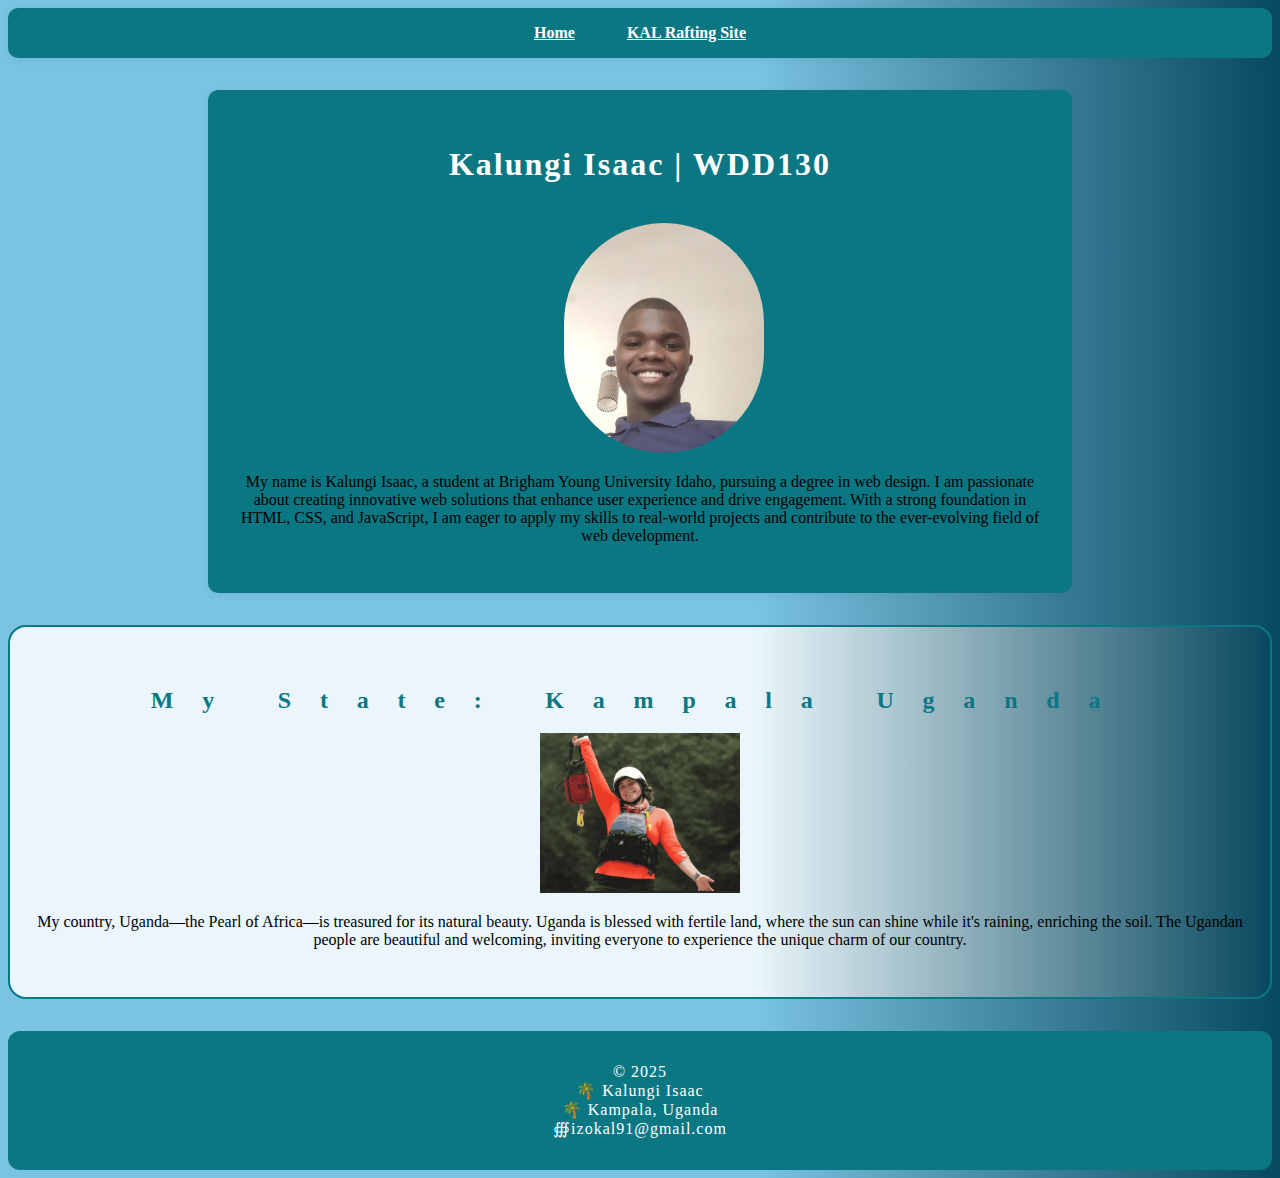
<file: index.html>
<!DOCTYPE html>
<html lang="en-US">
<head>
    <meta charset="UTF-8">
    <meta name="viewport" content="width=device-width, initial-scale=1.0">
    
    <meta name="description" content="Kalungi Isaac's WDD130 homepage with personal background and goals.">
    <meta name="author" content="Kalungi Isaac">

    <title>Kalungi Isaac | WDD130</title>
    <link rel="stylesheet" href="../wwr/styles/style.css">
</head>
<body>
    <header>
        <nav>
            <a href="https://github.com/kalungi256256/wdd130">Home</a>
            <a href="https://kalungi256256.github.io/wdd130/wwr/about.html">KAL Rafting Site</a>
        </nav>
    </header>
    
    <main>
        <h1>Kalungi Isaac | WDD130</h1>
        <img src="../wwr/images/profile.jpg" alt="Profile picture of Kalungi Isaac" width="200" height="220">
        <p>My name is Kalungi Isaac, a student at Brigham Young University Idaho, pursuing a degree in web design. 
            I am passionate about creating innovative web solutions that enhance user experience and drive engagement.
            With a strong foundation in HTML, CSS, and JavaScript, I am eager to apply my skills to real-world projects 
            and contribute to the ever-evolving field of web development.</p>
    </main>  
    <aside>
        <h2>My State: Kampala Uganda</h2>
        <img src="../wwr/images/happyclient.png" alt="Map of Uganda" width="200">
        <p>My country, Uganda—the Pearl of Africa—is treasured for its natural beauty. 
            Uganda is blessed with fertile land, where the sun can shine while it's raining, enriching the soil.
            The Ugandan people are beautiful and welcoming, inviting everyone to experience the unique charm of our country.</p>
    </aside> 
    
    <footer>
        <p>&copy; 2025<br>🌴 Kalungi Isaac<br>🌴 Kampala, Uganda <br> &Cconint;izokal91@gmail.com
        </p>
    </footer>
</body>
</html>
</file>
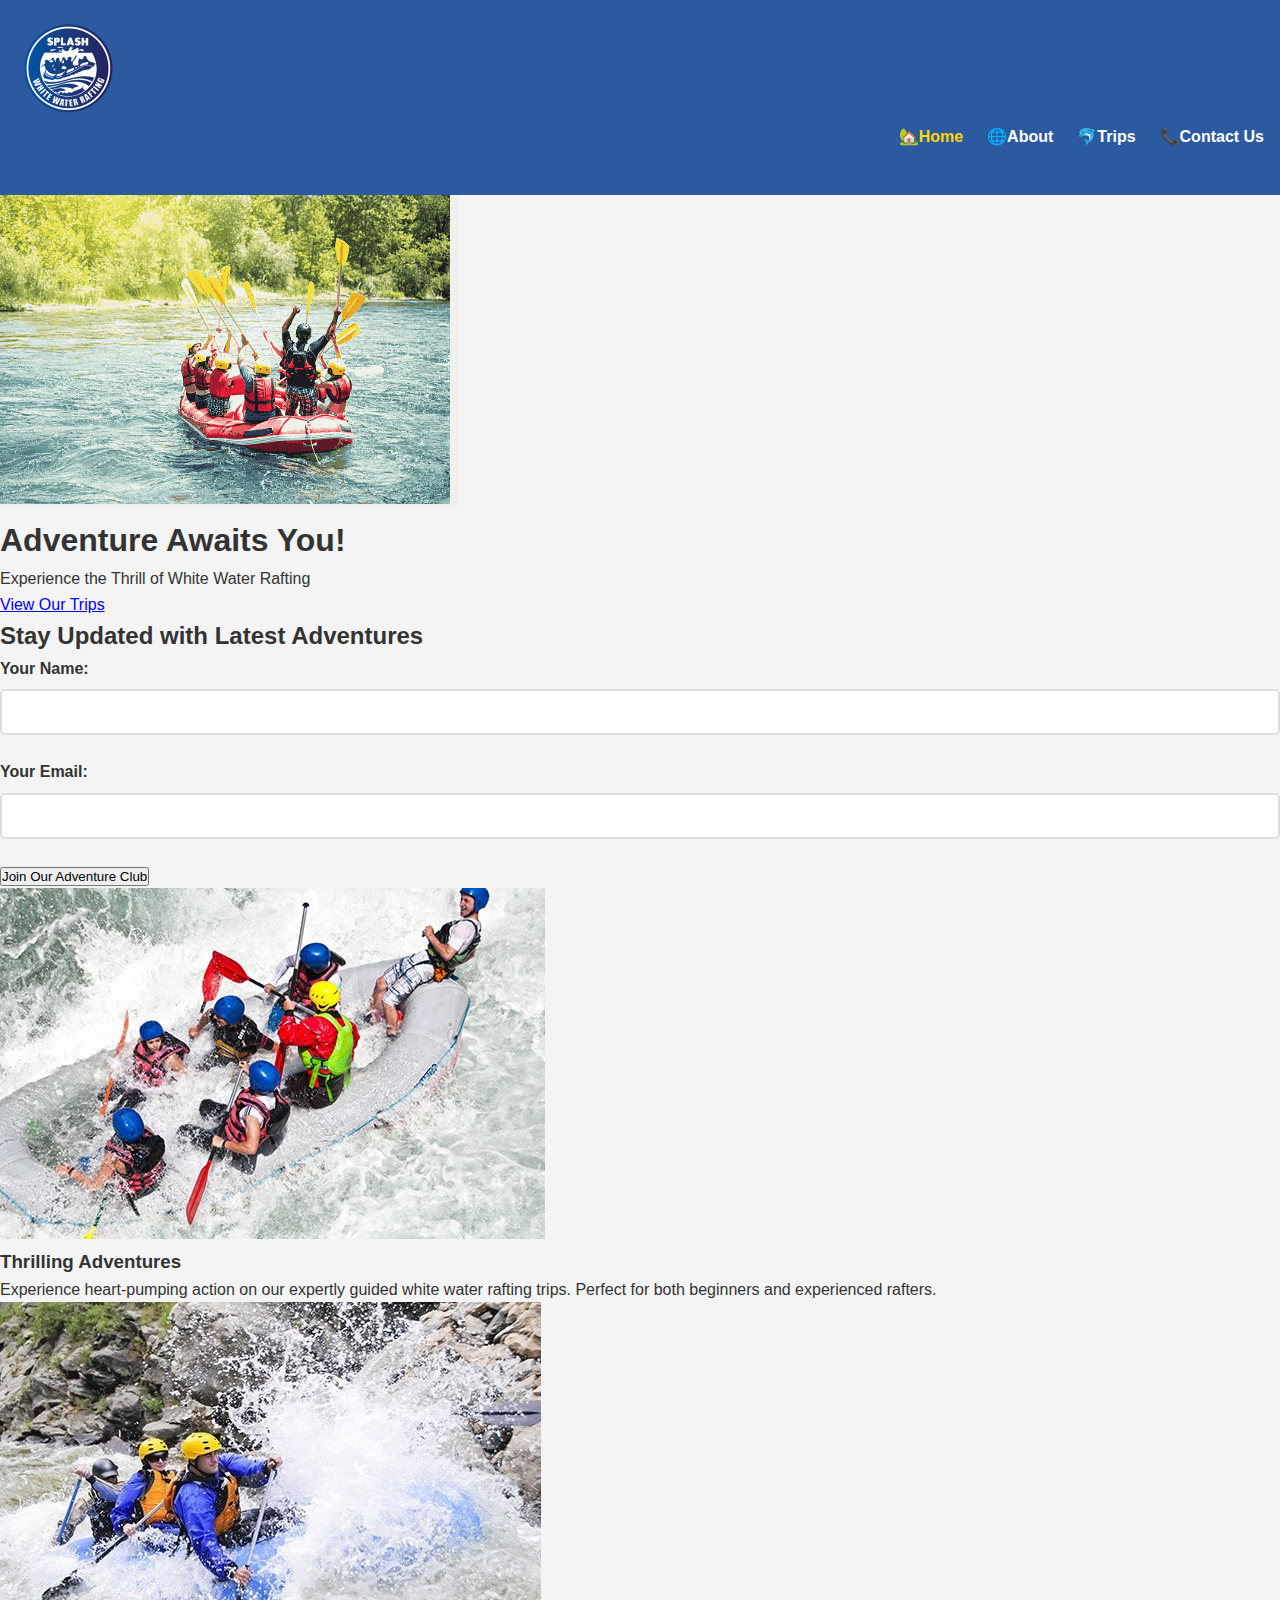
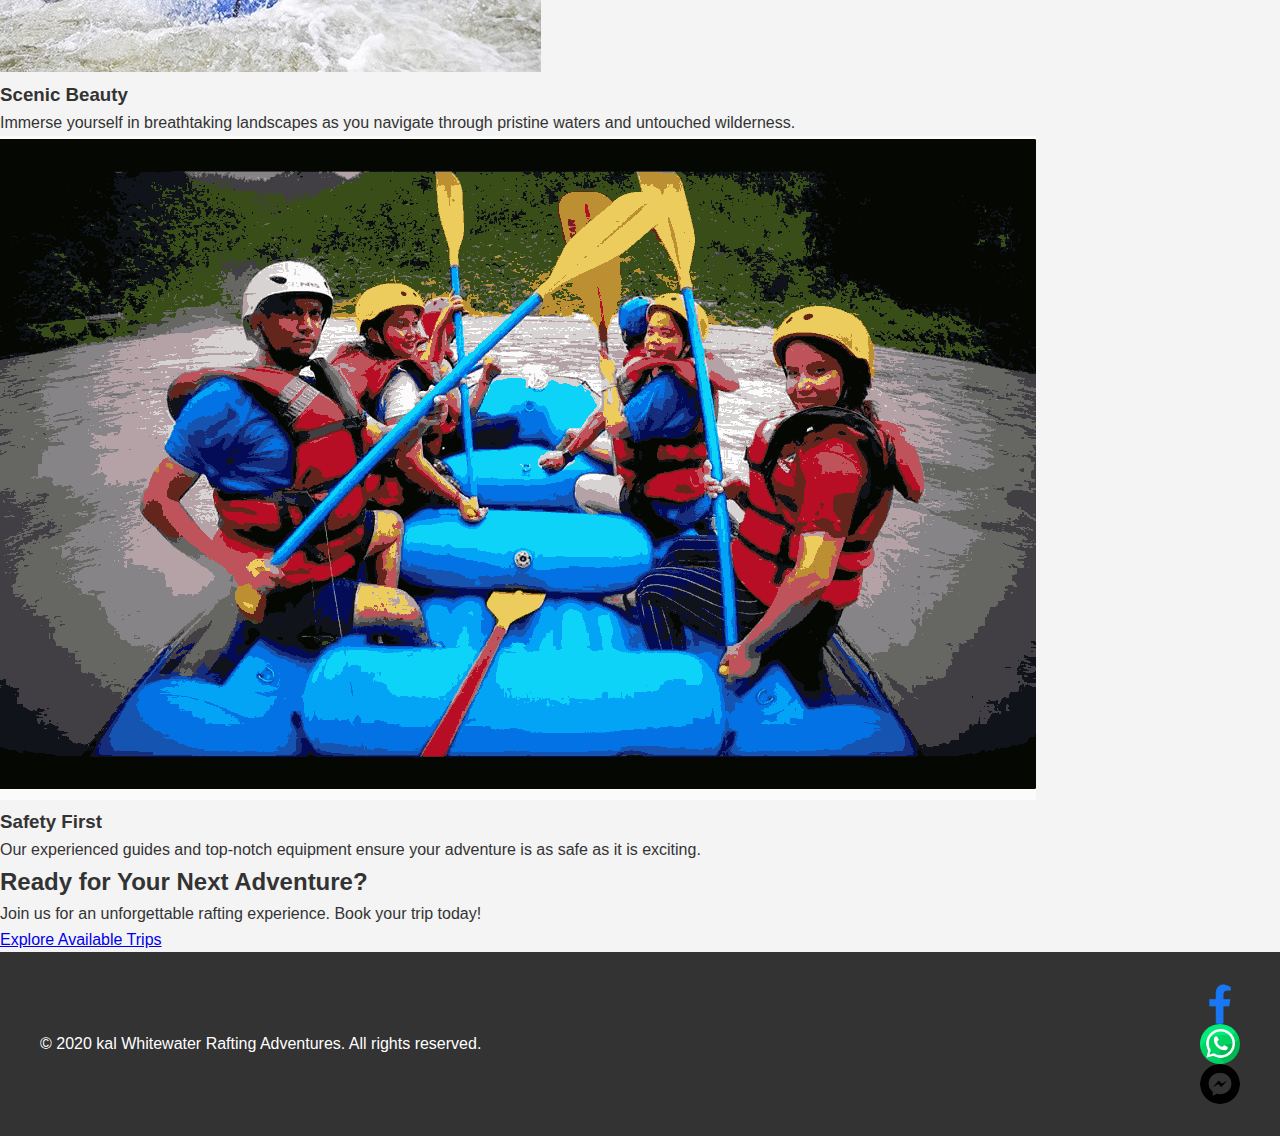
<file: wwr/index.html>
<!DOCTYPE html>
<html lang="en-US">
<head>
    <meta charset="UTF-8">
    <meta name="viewport" content="width=device-width, initial-scale=1.0">
    <meta name="author" content="Kalungi Isaac">
    <meta name="description" content="Experience thrilling white water rafting adventures with Kal White Water Rafting Company. Book your adventure today!">
    <link rel="preconnect" href="https://fonts.googleapis.com">
    <link rel="preconnect" href="https://fonts.gstatic.com" crossorigin>
    <title>Home | Kal White Water Rafting Company</title>
    <link rel="stylesheet" href="../styles/rafting.css">
</head>
<body class="color">
    <header class="again">
        <img src="../wwr/images/logo.png" alt="Rafting Company Logo" class="logo">
        <nav>
             <ul class="list">
                <li><a href="index.html" class="active">🏡Home</a></li>
                <li><a href="about.html">🌐About</a></li>
                <li><a href="trips.html">🐬Trips</a></li>
                <li><a href="contact.html">📞Contact Us</a></li>
            </ul>
        </nav>
    </header>
    
    <main>
        <div class="hero">
            <img src="../wwr/images/zeroraft.png" alt="White Water Rafting Adventure" class="hero-img">
            <div class="hero-overlay">
                <h1>Adventure Awaits You!</h1>
                <p>Experience the Thrill of White Water Rafting</p>
                <a href="trips.html" class="cta-button">View Our Trips</a>
            </div>
        </div>

        <section class="newsletter">
            <h2>Stay Updated with Latest Adventures</h2>
            <form class="signup-form">
                <div class="form-group">
                    <label for="name">Your Name:</label>
                    <input type="text" id="name" name="name" required>
                </div>
                <div class="form-group">
                    <label for="email">Your Email:</label>
                    <input type="email" id="email" name="email" required>
                </div>
                <button type="submit" class="signup-button">Join Our Adventure Club</button>
            </form>
        </section>


        <section class="features-grid">
            <div class="feature">
                <img src="../wwr/images/image1.jpg" alt="Thrilling Rapids">
                <h3>Thrilling Adventures</h3>
                <p>Experience heart-pumping action on our expertly guided white water rafting trips. Perfect for both beginners and experienced rafters.</p>
            </div>
            <div class="feature">
                <img src="../wwr/images/image2.jpg" alt="Scenic Views">
                <h3>Scenic Beauty</h3>
                <p>Immerse yourself in breathtaking landscapes as you navigate through pristine waters and untouched wilderness.</p>
            </div>
            <div class="feature">
                <img src="../wwr/images/safty-first.png" alt="Safety First">
                <h3>Safety First</h3>
                <p>Our experienced guides and top-notch equipment ensure your adventure is as safe as it is exciting.</p>
            </div>
        </section>

        <section class="cta-section">
            <div class="cta-content">
                <h2>Ready for Your Next Adventure?</h2>
                <p>Join us for an unforgettable rafting experience. Book your trip today!</p>
                <a href="trips.html" class="cta-button">Explore Available Trips</a>
            </div>
        </section>
    </main>
    
    <footer>
        <div class="footer-content">
            <div class="footer-left">
                <p>&copy; 2020 kal Whitewater Rafting Adventures. All rights reserved.</p>   
            </div>
            <div class="footer-icons">
                <div class="facebook">
                    <a href="http//facebook.com" aria-label="Visit our Facebook page" class="social-icon facebook">
                        <img src="../wwr/images/facebook.webp" alt="facebook">
                    </a>
                </div>
                <div class="whatsapp">
                     <a href="http//whatsApp.com" aria-label="Contact us on WhatsApp" class="social-icon whatsapp">
                     <img src="../wwr/images/2504957.png" alt="whatsApp">
                </a>
                     
                </div>
                <div class="messenger">
                    <a href="http//messenger.com" aria-label="Message us on Messenger" class="social-icon messenger">
                    <img src="../wwr/images/facebook3.webp" alt="Messenger">
                </a>
                </div>
                     
                
            </div>

        </div>
    </footer>
</body>
</html>
</file>
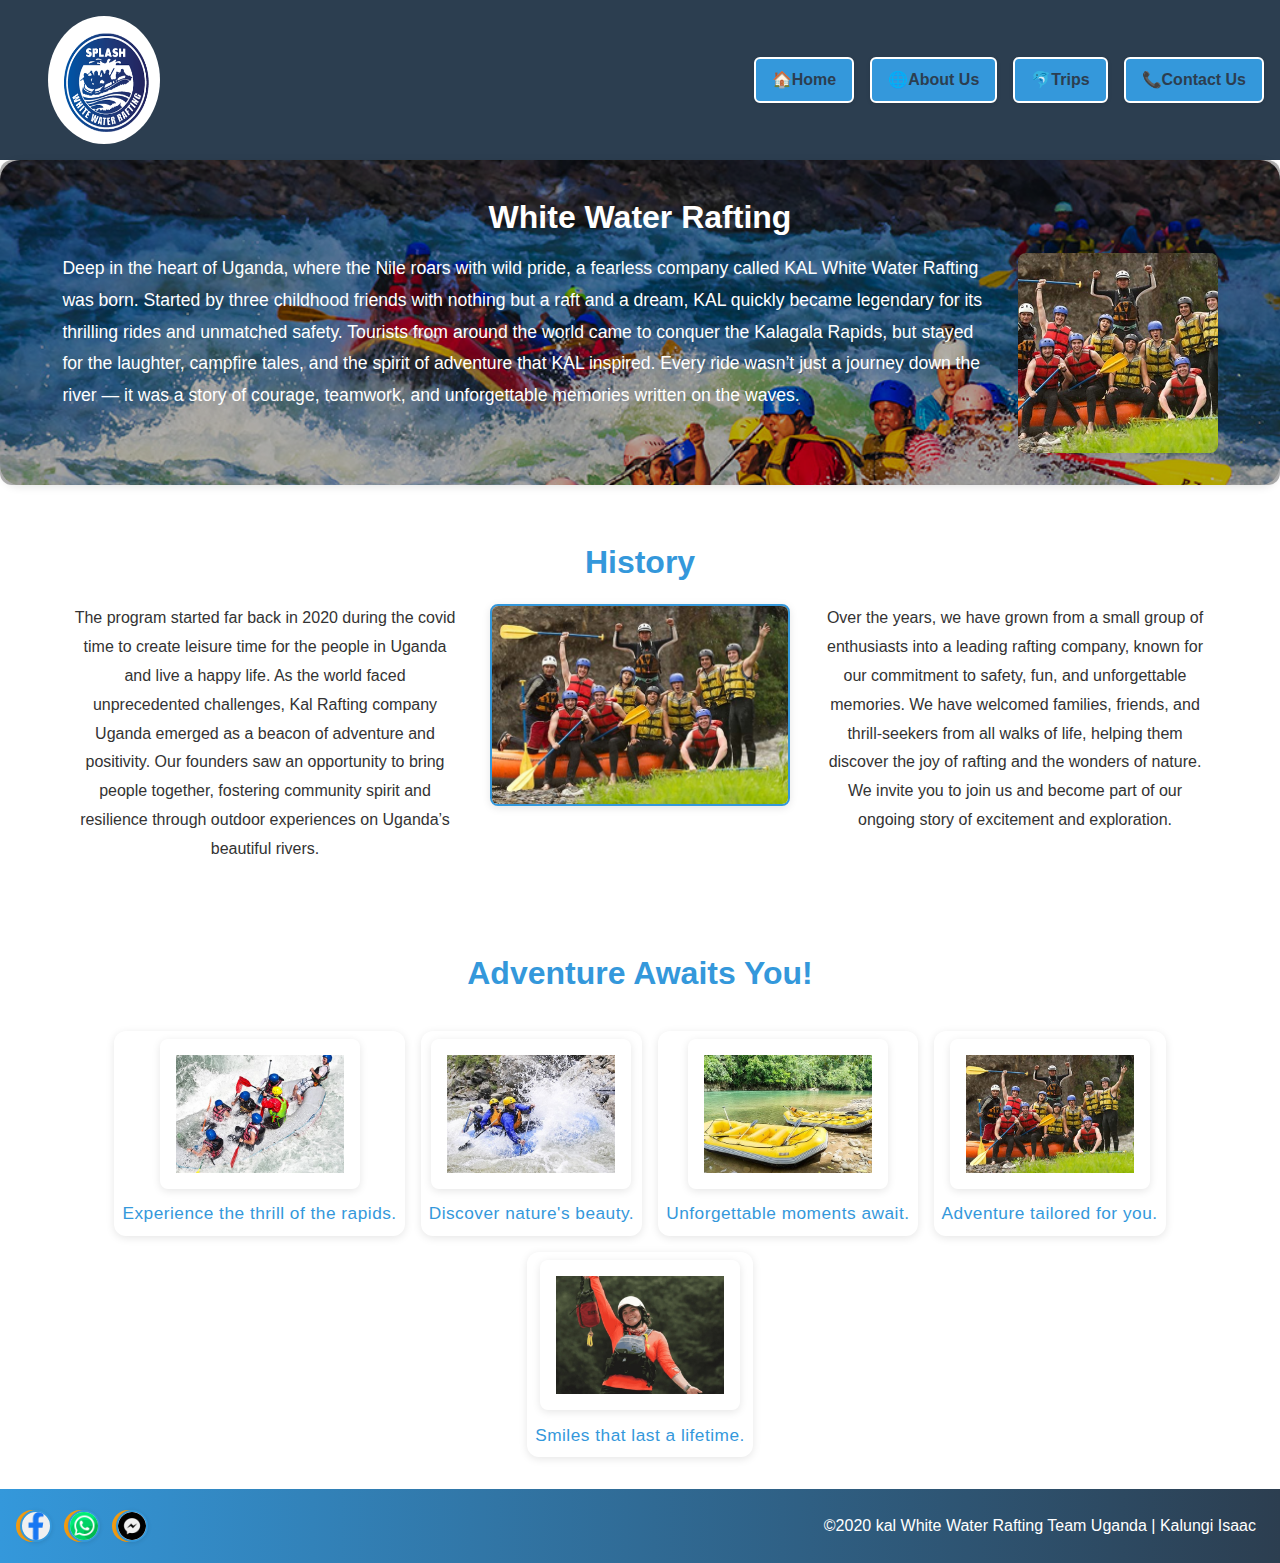
<file: wwr/about.html>
<!DOCTYPE html>
<html lang="en">
<head>
    <meta charset="UTF-8">
    <meta name="viewport" content="width=device-width, initial-scale=1.0">
    <meta name="author" content="Kalungi Isaac">
    <meta name="description" content="Learn more about Kal White Water Rafting Company, our history, and thrilling rafting adventures.">
    <link rel="preconnect" href="https://fonts.googleapis.com">
    <link rel="preconnect" href="https://fonts.gstatic.com" crossorigin>
    <title>cont Us | Kal White Water Rafting Company.</title>
    <link rel="stylesheet" href="../wwr/styles/rafting1.css">
</head>
<body>
    <header>
        <img src="../wwr/images/logo.png" alt="Rafting Company logo">
        <nav>
            <a href="index.html">🏠Home</a>
            <a href="about.html">🌐About Us</a>
            <a href="trips.html">🐬Trips</a>
            <a href="contact.html">📞Contact Us</a>
        </nav>

    </header>
    <main>
        <article class="about-article">
            <div class="text">
                <h1>White Water Rafting</h1>
            </div>
            <div class="main-body">
                <div class="paragh">
                    <p>
                        Deep in the heart of Uganda, where the Nile roars with wild pride, a fearless company called KAL White Water Rafting was born. Started by three childhood friends with nothing but a raft and a dream, KAL quickly became legendary for its thrilling rides and unmatched safety. Tourists from around the world came to conquer the Kalagala Rapids, but stayed for the laughter, campfire tales, and the spirit of adventure that KAL inspired. Every ride wasn’t just a journey down the river — it was a story of courage, teamwork, and unforgettable memories written on the waves.
                    </p>
                </div>
                <div class="image-clip">
                    <img src="../wwr/images/image4.jpg" alt="happy clients">
                </div>
            </div>
        </article>

        <section class="history-section">
            <h2>History</h2>
            <div class="history-columns">
                <div class="history-text">
                    <p>The program started far back in 2020 during the covid time to create leisure time for the people
                        in
                        Uganda and live a happy life. As the world faced unprecedented challenges, Kal Rafting company
                        Uganda
                        emerged as a beacon of adventure and positivity. Our founders saw an opportunity to bring people
                        together, fostering community spirit and resilience through outdoor experiences on Uganda’s
                        beautiful
                        rivers.</p>
                </div>
                <div class="history-image">
                    <img src="../wwr/images/image4.jpg" alt="History image">
                </div>
                <div class="history-text">
                    <p>Over the years, we have grown from a small group of enthusiasts into a leading rafting company,
                        known for our commitment to safety, fun, and unforgettable memories. We have welcomed families,
                        friends, and thrill-seekers from all walks of life, helping them discover the joy of rafting and
                        the wonders of nature. We invite you to join us and become part of our
                        ongoing
                        story of excitement and exploration.</p>
                </div>
            </div>
        </section>
        <section class="Awaits">
            <h2>Adventure Awaits You!</h2>
            <div class="image">
                <figure>
                    <img src="../wwr/images/image1.jpg" alt="clients image1">
                    <figcaption>Experience the thrill of the rapids.</figcaption>
                </figure>
                <figure>
                    <img src="../wwr/images/image2.jpg" alt="clients image2">
                    <figcaption>Discover nature's beauty.</figcaption>
                </figure>
                <figure>
                    <img src="../wwr/images/image20.jpg" alt="clients image3">
                    <figcaption>Unforgettable moments await.</figcaption>
                </figure>
                <figure>
                    <img src="../wwr/images/image4.jpg" alt="clients image4">
                    <figcaption>Adventure tailored for you.</figcaption>
                </figure>
                <figure>
                    <img src="../wwr/images/happyclient.png" alt="clients image5">
                    <figcaption>Smiles that last a lifetime.</figcaption>
                </figure>
            </div>

        </section>
    </main>
    <footer>

        <nav class="socialmedia">
            <a href="http://facebook.com">
                <img src="../wwr/images/facebook.webp" alt="facebook logo">
            </a>
            <a href="http://WhatsApp.com">
                <img src="../wwr/images/2504957.png" alt="WhatsApp logo">
            </a>
            <a href="http://Facebookmessenger.com">
                <img src="../wwr/images/messenger.png" alt="Messenger logo">
            </a>
        </nav>
        <div class="par-footer">
            <p>&copy;2020 kal White Water Rafting Team Uganda | Kalungi Isaac</p>
        </div>
    </footer>



</body>
</html>
</file>
<file: wwr/styles/style.css>
aside{
     width: auto;
    margin: 2rem auto;
    border: 2px solid #0b7783;
    padding: 2rem  1.5rem;
    background: linear-gradient(to right, #eaf6fb 59%, rgb(9, 73, 95));
    border-radius: 18px;
    transition: transform 0.2s;
    color:black;
    text-align: center;
}
aside img{
    width: 200px;
    height: auto;
}
h1{
    color: white;
    border-radius: 12px;
    letter-spacing: 2px;
    padding: 1rem;
    margin-bottom: 1.5rem;
    margin-top: 0.5rem;

}
h2{
    color: #0b7783;
    padding: 0.7rem;
    letter-spacing: 1.8rem;
    margin-top: 1rem;
    margin-bottom: 0.5rem;
    border-radius: 10px;
    background: linear-gradient(to right, #0b7783, #0b77 #0b7783);
}
nav a{
    color: white;
    margin: 0 1.5rem;
    font-weight: bold;
    transition: color o.2s;
}
nav{
    background: #0b7783;
    padding: 1rem;
    text-align: center;
    border-radius: 10px;
    box-shadow: 0 2px 8px rgb(44,62,80,0.07) ;
}
main{
    margin: 2rem auto;
    max-width: 800px;
    background: #0b7783;
    padding: 2rem;
    border-radius: 10px;
    text-align: center;
    box-shadow: 0 2px 8px rgb(44,62,80,0.07) ;
}

main img{
    width: 200px;
    height: auto;    
    padding: 0px;
    border-radius: 150px;
     margin-right: 1rem;
    margin-left: 4rem; 
}
footer{
    margin-top:2rem;
    padding: 1rem;
    background: #0b7783;
    color: white;
    border-radius: 12px;
    border-top: 2rem;
    text-align: center;
    letter-spacing: 1px;
}
p{
    padding: 0;
}
body{
  background: linear-gradient(to right, #7ac3e2 59%, rgb(9, 73, 95)); 
  
}
</file>
<file: styles/rafting.css>
@font-face {
  font-family: 'MyFont';
  src: url('/fonts/myfont.woff2') format('woff2');
  font-weight: 400;
}

* {
  margin: 0;
  padding: 0;
  box-sizing: border-box;
}

body {
  font-family: 'Arial', sans-serif; /* Kept this since it overrides Poppins/MyFont */
  line-height: 1.6;
  color: #333;
  background-color: #f4f4f4;
}

/* Header */
header {
  background: #2c5aa0;
  color: white;
  padding: 1rem;
}

header img {
  height: 100px;
  width: 100px;
  align-items: center;
  justify-content: space-between;
}

/* Navigation */
nav ul {
  display: flex;
  list-style: none;
  gap: 1.5rem;
  justify-content: flex-end;
  margin-bottom: 30px;
}

nav a {
  color: white;
  text-decoration: none;
  font-weight: bold;
  transition: color 0.3s ease;
  gap: 1rem;
}

nav a:hover,
nav a.active {
  color: #ffd700;
}

/* Hero Section */
.hero-contact {
  background: linear-gradient(rgba(0,0,0,0.5), rgba(0,0,0,0.5)), url('river-hero.jpg');
  background-size: cover;
  background-position: center;
  color: white;
  text-align: center;
  padding: 4rem 1rem;
}

.hero-contact h1 {
  font-size: 3rem;
  margin-bottom: 1rem;
}

.hero-contact p {
  font-size: 1.2rem;
}

/* Contact Info */
.contact-info {
  display: grid;
  grid-template-columns: 1fr 1fr;
  gap: 2rem;
  padding: 2rem;
  max-width: 1200px;
  margin: 0 auto;
}

.contact-grid {
  display: grid;
  gap: 1.5rem;
}

.contact-item h3 {
  color: #2c5aa0;
  margin-bottom: 0.5rem;
}

.contact-item p {
  line-height: 1.6;
}

/* Map */
.map-container {
  display: flex;
  flex-direction: column;
  align-items: center;
}

.map-container h3 {
  color: #2c5aa0;
  margin-bottom: 1rem;
}

.map-container iframe {
  border-radius: 8px;
  box-shadow: 0 2px 10px rgba(0,0,0,0.1);
}

/* Team Section */
.team-section {
  background-color: #f8f9fa;
  padding: 3rem 1rem;
  text-align: center;
}

.team-section h2 {
  color: #2c5aa0;
  margin-bottom: 2rem;
  font-size: 2.5rem;
}

.employee-grid {
  display: grid;
  grid-template-columns: repeat(auto-fit, minmax(250px, 1fr));
  gap: 2rem;
  max-width: 1000px;
  margin: 0 auto;
}

.employee {
  background: white;
  padding: 1.5rem;
  border-radius: 10px;
  box-shadow: 0 2px 15px rgba(0,0,0,0.1);
  transition: transform 0.3s ease;
}

.employee:hover {
  transform: translateY(-5px);
}

.employee-r {
  height: 200px;
  width: 200px;
  border-radius: 50%;
}

.employee img {
  border-radius: 50%;
  object-fit: cover;
  margin-bottom: 1rem;
  height: 250px;
  width: 200px;
}

.employee figcaption {
  color: #333;
  line-height: 1.5;
}

/* Contact Form */
.contact-form-section {
  max-width: 800px;
  margin: 0 auto;
  padding: 3rem 1rem;
}

.contact-form-section h2 {
  text-align: center;
  color: #2c5aa0;
  margin-bottom: 2rem;
  font-size: 2.5rem;
}

.contact-form {
  background: white;
  padding: 2rem;
  border-radius: 10px;
  box-shadow: 0 2px 20px rgba(0,0,0,0.1);
}

.form-group {
  margin-bottom: 1.5rem;
}

.form-group label {
  display: block;
  margin-bottom: 0.5rem;
  font-weight: bold;
  color: #333;
}

.form-group input[type="text"],
.form-group input[type="email"],
.form-group textarea {
  width: 100%;
  padding: 0.75rem;
  border: 2px solid #ddd;
  border-radius: 5px;
  font-size: 1rem;
  transition: border-color 0.3s ease;
}

.form-group input:focus,
.form-group textarea:focus {
  outline: none;
  border-color: #2c5aa0;
}

fieldset {
  border: 2px solid #ddd;
  border-radius: 5px;
  padding: 1rem;
}

legend {
  color: #333;
  font-weight: bold;
  padding: 0 0.5rem;
}

.radio-group {
  margin: 0.5rem 0;
}

.radio-group input[type="radio"] {
  margin-right: 0.5rem;
}

.checkbox-group {
  display: flex;
  align-items: center;
  gap: 0.5rem;
}

.checkbox-group input[type="checkbox"] {
  width: auto;
}

.submit-btn {
  background: linear-gradient(45deg, #2c5aa0, #1e4080);
  color: white;
  padding: 1rem 2rem;
  border: none;
  border-radius: 5px;
  font-size: 1.1rem;
  font-weight: bold;
  cursor: pointer;
  transition: all 0.3s ease;
  width: 100%;
}

.submit-btn:hover {
  background: linear-gradient(45deg, #1e4080, #2c5aa0);
  transform: translateY(-2px);
  box-shadow: 0 4px 15px rgba(44, 90, 160, 0.3);
}

/* Social Icons */
.social-icons {
  width: 45px;
  height: 45px;
  display: flex;
  gap: 1rem;
  align-items: center;
}

.social-icon img {
  display: flex;
  align-items: center;
  justify-content: center;
  width: 40px;
  height: 40px;
  border-radius: 50%;
  transition: all 0.3s ease;
  text-decoration: none;
}

.social-icon img:hover {
  transform: scale(1.1);
  box-shadow: 0 4px 12px rgba(0, 0, 0, 0.2);
}

/* Responsive Tweaks */
@media (max-width: 768px) {
  .contact-info {
    grid-template-columns: 1fr;
  }

  .hero-contact h1 {
    font-size: 2rem;
  }

  .map-container iframe {
    width: 100%;
    height: 250px;
  }

  .employee-grid {
    grid-template-columns: 1fr;
  }
}

@media (max-width: 600px) {
  .social-icon img:hover {
    transform: scale(1.05);
  }
}

/* Footer */
footer {
  background: #333;
  color: white;
  padding: 2rem;
}

.footer-content {
  display: flex;
  justify-content: space-between;
  align-items: center;
  max-width: 1200px;
  margin: 0 auto;
}

.footer-left {
  flex: 1;
}

.footer-left p {
  margin: 0.5rem 0;
}
</file>
<file: wwr/styles/rafting1.css>
/* CSS Variables */
        :root {
            --primary-color: #2c3e50;
            --secondary-color: #3498db;
            --accent1-color: white;
            --accent2-color: #f39c12;
            --heading-font: -apple-system, BlinkMacSystemFont, 'Segoe UI', Roboto, Oxygen, Ubuntu, Cantarell, sans-serif;
        }

        body{
            font-family: 'Poppins',sans-serif;
        }

        /* Reset and Base Styles */
        * {
            margin: 0;
            padding: 0;
            box-sizing: border-box;
        }

        body {
            font-family: var(--heading-font);
            line-height: 1.6;
            color: #333;
        }

        /* Header */
        header {
            display: grid;
            grid-template-columns: auto 1fr auto;
            align-items: center;
            background-color: var(--primary-color);
            color: var(--accent2-color);
            padding: 1rem;
        }

        header img {
            height: 8rem;
            width: 7rem;
            margin-right: 1rem;
            margin-left: 2rem;
            border-radius: 50%;
            background: #fff;
            padding: 0.5rem;
        }

        header h1 {
            font-family: var(--heading-font);
            font-size: 1.5rem;
            color: var(--secondary-color);
            margin: 0;
            text-align: center;
        }

        header nav {
            display: flex;
            justify-content: flex-end;
            gap: 1rem;
        }

        header nav a {
            color: var(--primary-color);
            background: var(--secondary-color);
            border: 2px solid var(--accent1-color);
            border-radius: 6px;
            text-decoration: none;
            padding: 0.5rem 1rem;
            font-size: 1rem;
            font-weight: 600;
            box-shadow: 0 1px 4px rgba(0, 0, 0, 0.1);
            transition: background 0.3s, box-shadow 0.3s;
        }

        header nav a:hover {
            background: var(--accent2-color);
            color: rgb(59, 59, 59);
            box-shadow: 0 2px 8px rgba(253, 92, 99, 0.2);
        }

        /* Hero Section */
    .hero article p {
    font-family: var(--body-font);
    color: var(--primary-color);
    font-size: 1.0rem;

}

.hero article img {
   
    float: right;
    width: 125px;
    height: 100px;
}

.about p {
    font-family: var(--body-font);
    color: black;
    font-size: 1.1rem;
}

.hero h1 {
    position: absolute;
    top: 20px;
    width: 90%;
    padding: 20px;
    text-align: center;
    opacity: 0.7;
    background-color: var(--accent2-color);
    color: #fff;
}

.hero article img {
    float: right;
    width: 125px;
}

        .hero article {
            position: relative;
            margin: 2px auto;
            padding: 1rem;
            background-color: rgba(255, 255, 255, 0.9);
            box-shadow: 0 2px 8px rgba(0, 0, 0, 0.1);
            border-radius: 12px;
            max-width: 800px;
        }

        /* History Section */
        .history-section {
            padding: 2rem;
            margin: 20px auto;
            max-width: 1200px;
            text-align: center;
        }

        .history-section h2 {
            font-size: 2rem;
            color: var(--secondary-color);
            margin-bottom: 1rem;
        }

        .history-columns {
            display: flex;
            flex-wrap: wrap;
            gap: 2rem;
            justify-content: center;
        }

        .history-text {
            flex: 1;
            font-size: 1rem;
            color: #333;
            line-height: 1.8;
            min-width: 300px;
        }

        .history-image img {
            width: 100%;
            max-width: 300px;
            height: auto;
            object-fit: cover;
            border-radius: 8px;
            border: 2px solid var(--secondary-color);
            box-shadow: 0 2px 8px rgba(0, 0, 0, 0.1);
        }

        /* Adventure Section */
        .image {
            display: flex;
            flex-wrap: wrap;
            gap: 1rem;
            margin: 0;
            justify-content: center;
        }

        .image figure {
            background: #fff;
            border-radius: 12px;
            box-shadow: 0 2px 8px rgba(0, 0, 0, 0.1);
            padding: 0.5rem;
            text-align: center;
        }

        .image img {
            width: 100%;
            max-width: 200px;
            height: 150px;
            border-radius: 8px;
            border: 1rem solid var(--accent1-color);
            box-shadow: 0 2px 8px rgba(0, 0, 0, 0.1);
            transition: transform 0.3s, box-shadow 0.3s;
            object-fit: cover;
        }

        .image img:hover {
            transform: scale(1.05);
            box-shadow: 0 4px 16px rgba(0, 0, 0, 0.2);
        }

        .image figcaption {
            text-align: center;
            font-size: 1.08rem;
            color: var(--secondary-color);
            font-weight: 500;
            margin-top: 4px;
            letter-spacing: 0.5px;
        }

        /* Footer */
        footer {
            display: flex;
            justify-content: space-between;
            align-items: center;
            background: linear-gradient(90deg, var(--secondary-color) 0%, var(--primary-color) 100%);
            color: #fff;
            padding: 1rem;
        }

        footer .socialmedia {
            display: flex;
            gap: 1rem;
            align-items: center;
        }

        footer p {
            margin: 0;
            font-size: 1rem;
            color: var(--accent1-color);
        }

        footer img {
            width: 32px;
            height: 32px;
            margin: 0 4px;
            border: 2px solid var(--secondary-color);
            border-radius: 50%;
            box-shadow: 0 1px 4px rgba(0, 0, 0, 0.1);
            transition: transform 0.3s, box-shadow 0.3s;
        }

        footer img:hover {
            transform: scale(1.1);
            box-shadow: 0 2px 8px rgba(0, 0, 0, 0.2);
        }

        .main-body {
            display: flex;
            justify-content: center;
            align-items: flex-start;
            max-width: 95%;
            margin: 0 auto;
            gap: 2rem;
        }

        .image-clip img {
            max-width: 200px;
            margin: 0 auto;
            border-radius: 8px;
            box-shadow: 0 2px 8px rgba(0, 0, 0, 0.1);
            transition: transform 0.3s, box-shadow 0.3s;
            object-fit: cover;
            height: 200px;
            float: right;
        }

        .image-clip img:hover {
            transform: scale(1.05);
            box-shadow: 0 4px 16px rgba(0, 0, 0, 0.2);
        }

        .text {
            text-align: center;
            font-family: var(--heading-font);
            color: white;
            margin-bottom: 10px;
        }

        .about-article {
            background-image: url('/wwr/images/rafting-hero.png');
            background-repeat: no-repeat;
            margin-top: 0px;
            padding: 2rem;
            color: #fff;
            box-shadow: 0 2px 8px rgba(0, 0, 0, 0.1);
            border-radius: 20px;
            position: relative;
            background-size: cover;
        }

        .about-article::before {
            content: '';
            position: absolute;
            top: 0;
            left: 0;
            width: 100%;
            height: 100%;
            background: rgba(0, 0, 0, 0.3);
            z-index: 1;
            border-radius: 12px;
        }

        .about-article > * {
            position: relative;
            z-index: 2;
        }

        .Awaits {
            text-align: center;
            padding: 2rem;
        }

        .Awaits h2 {
            font-size: 2rem;
            color: var(--secondary-color);
            margin-bottom: 2rem;
        }

        .par-footer p {
            margin: 0;
            font-size: 1rem;
            color: var(--accent1-color);
            padding: 0.5rem;
        }

        .paragh {
            flex: 1;
            font-size: 1.1rem;
            line-height: 1.8;
        }

        /* Responsive Design */
        @media (max-width: 768px) {
            header {
                grid-template-columns: 1fr;
                text-align: center;
                gap: 1rem;
            }

            header img {
                margin: 0 auto;
            }

            header nav {
                flex-direction: column;
                align-items: center;
            }

            .hero article {
                margin: 0 auto;
                padding: 1rem;
            }

            .history-columns {
                flex-direction: column;
                gap: 1rem;
            }

            .image img {
                max-width: 150px;
            }

            .about-article {
                margin-top: 40px;
                padding: 1rem;
                font-size: 0.9rem;
            }

            .text {
                font-size: 1rem;
                margin-bottom: 0.5rem;
            }

            .image-clip img {
                max-width: 100px;
                margin: 0 auto;
            }

            .main-body {
                flex-direction: column;
                align-items: center;
                gap: 1rem;
            }

            .paragh {
                font-size: 1rem;
            }
        }

        /* Placeholder for missing images */
        img {
            background: #f0f0f0;
            display: inline-block;
        }

        /* Social media icons placeholder */
        footer .socialmedia a {
            display: inline-block;
            width: 32px;
            height: 32px;
            background: var(--accent2-color);
            border-radius: 50%;
            text-align: center;
            line-height: 32px;
            color: white;
            text-decoration: none;
            font-weight: bold;
        }
</file>
